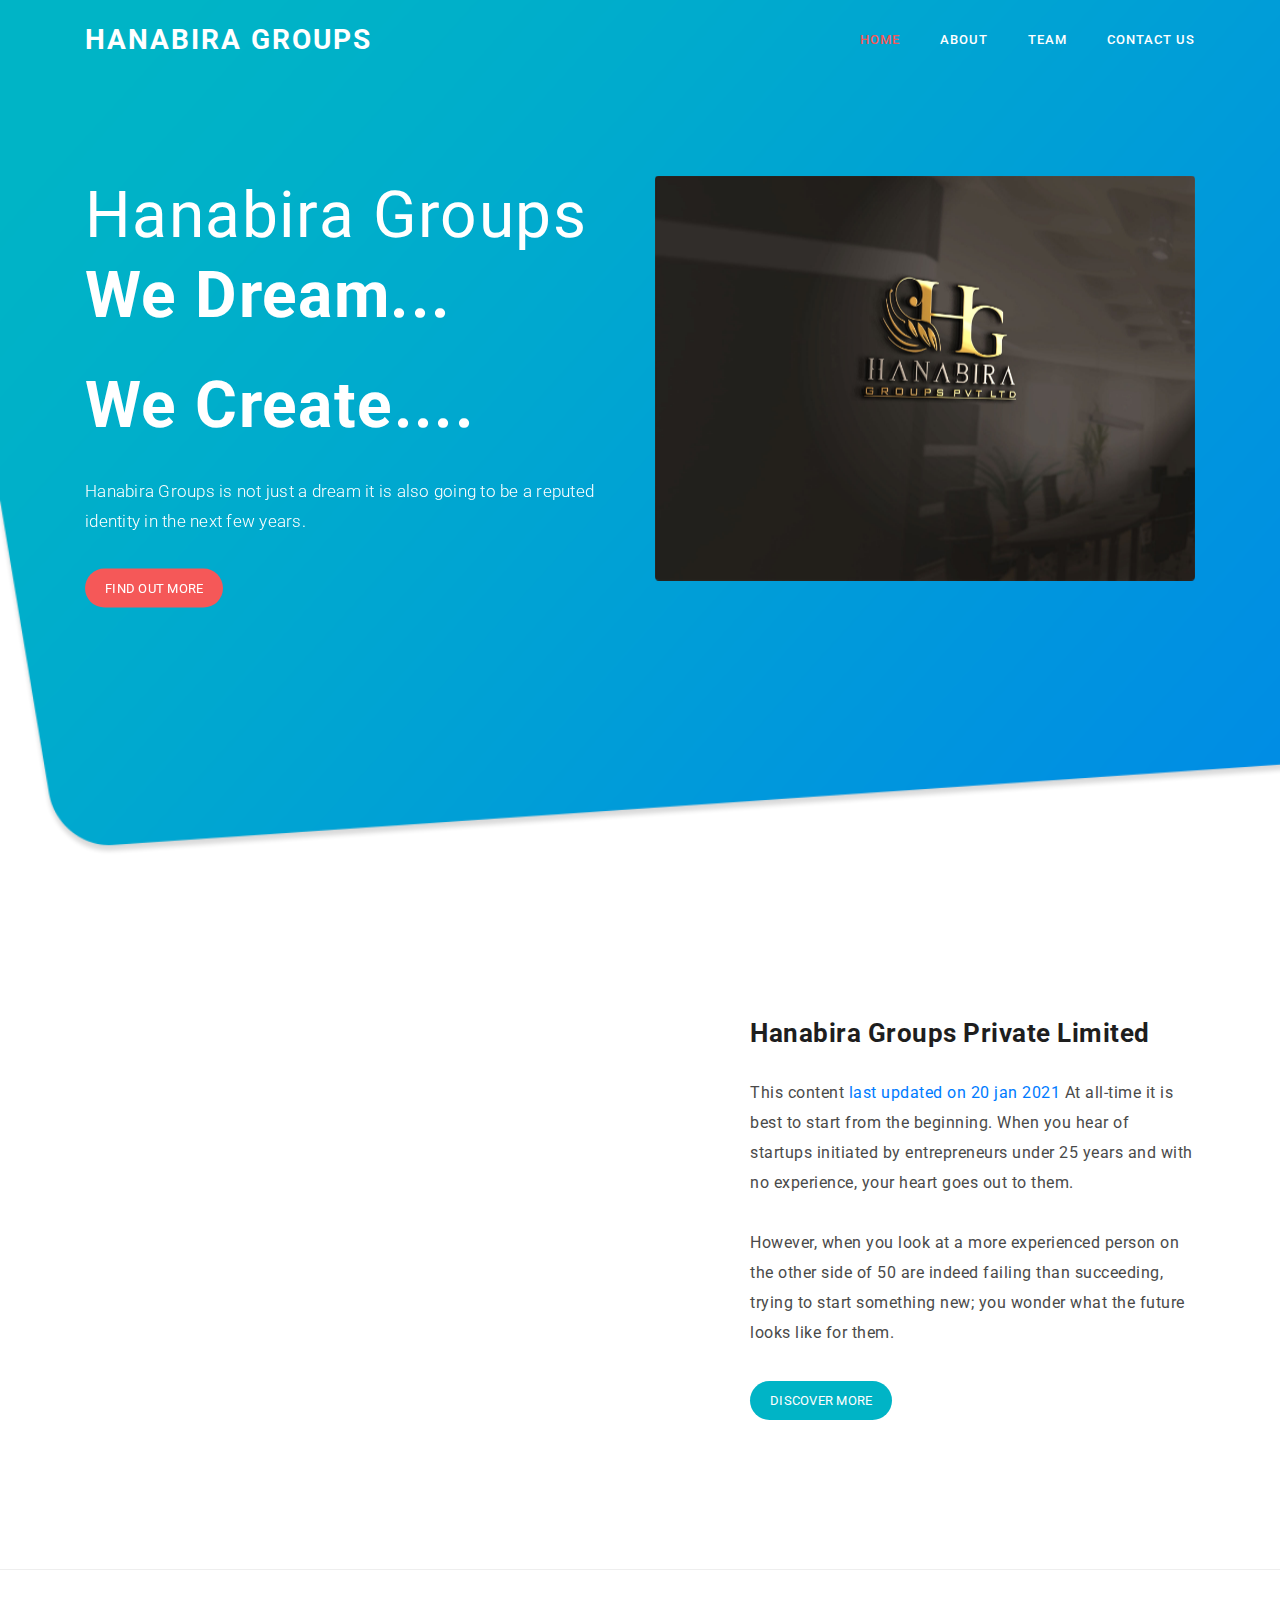
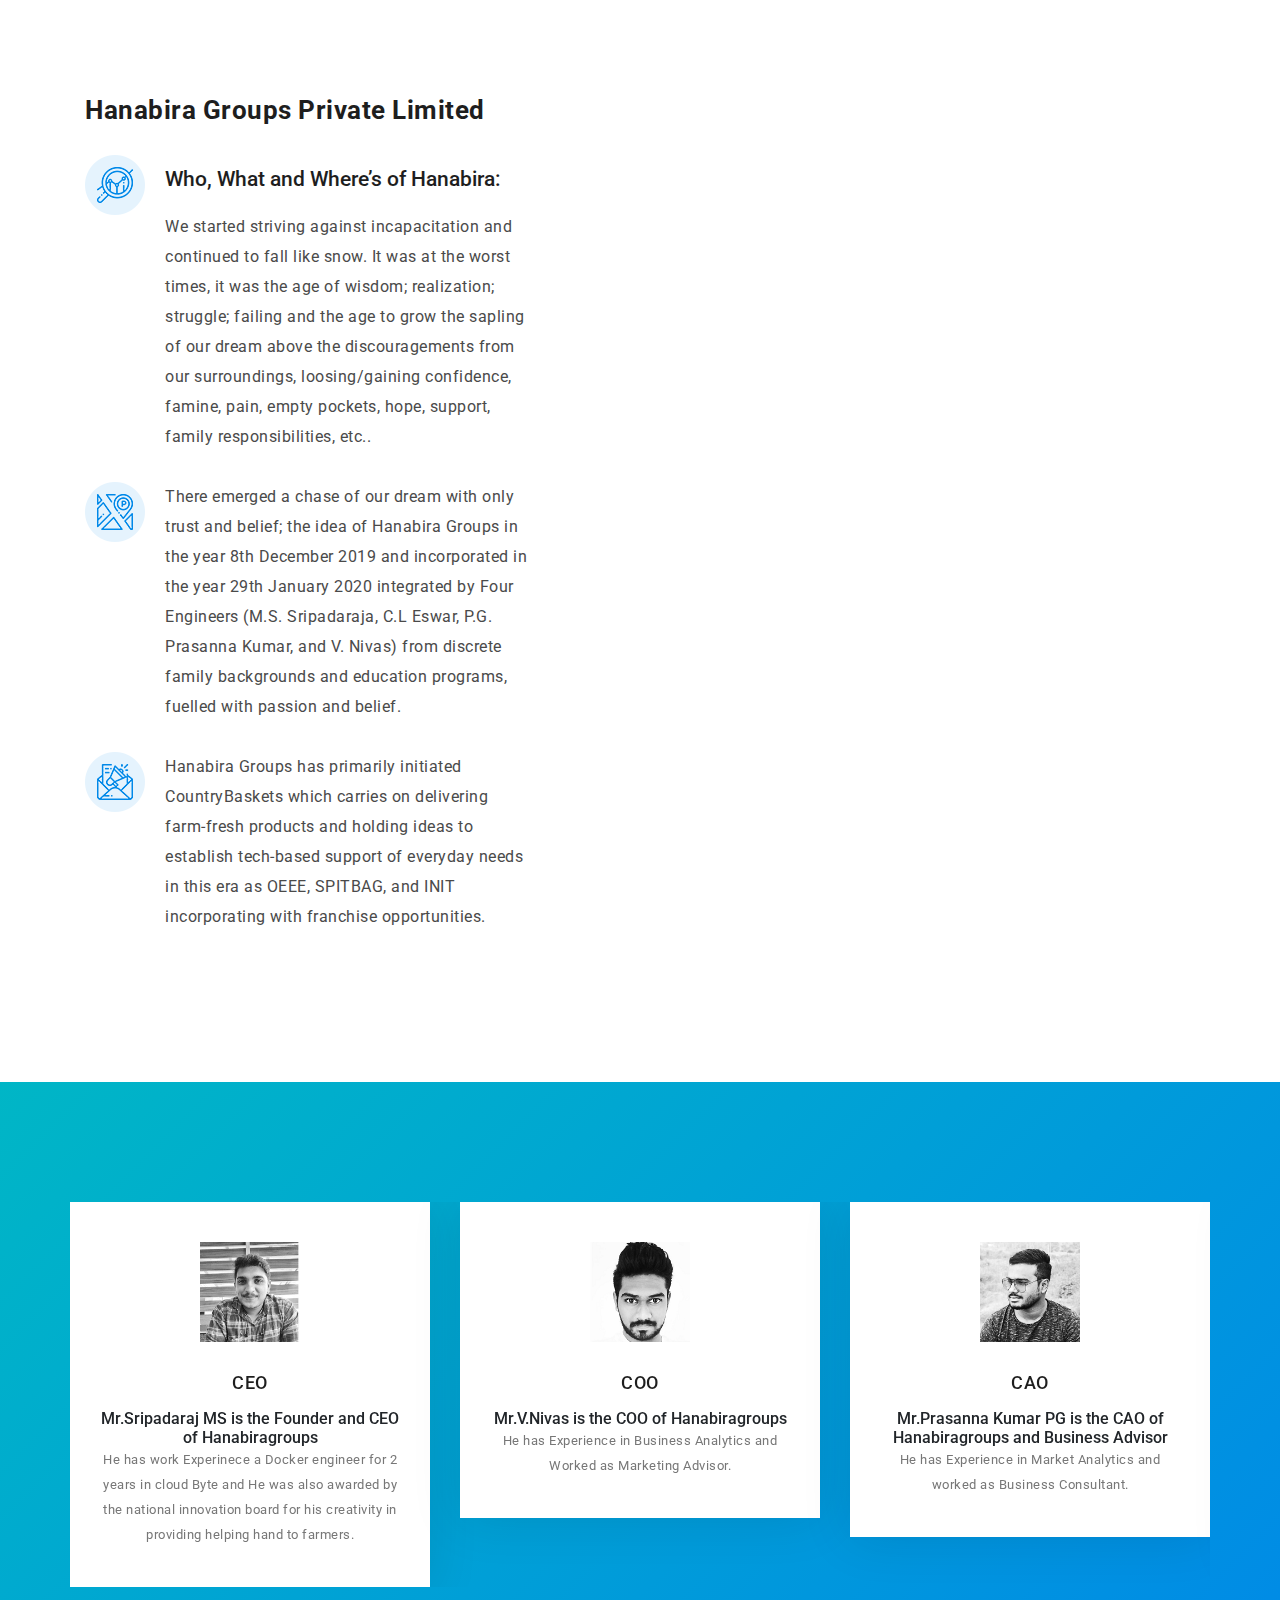
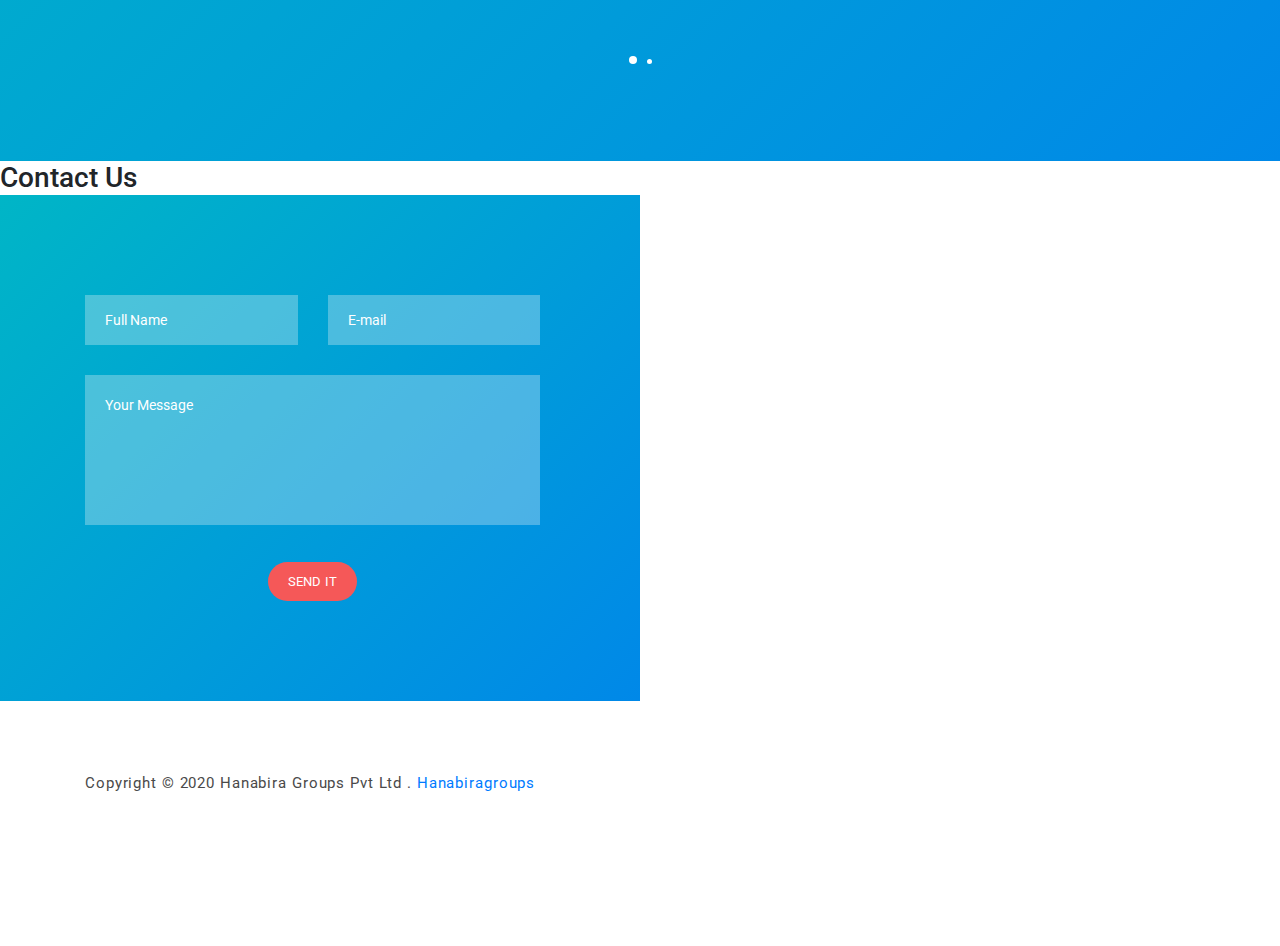
<file: index.html>
<!DOCTYPE html>
<html lang="en">

<head>

    <meta charset="utf-8">
    <meta name="viewport" content="width=device-width, initial-scale=1, shrink-to-fit=no">
    <meta name="description" content="">
    <meta name="author" content="Template Mo">
    <link href="https://fonts.googleapis.com/css?family=Roboto:100,300,400,500,700,900" rel="stylesheet">

    <title>Hanabira Groups</title>
    <!--

ART FACTORY

https://templatemo.com/tm-537-art-factory

-->
    <!-- Additional CSS Files -->
    <link rel="stylesheet" type="text/css" href="assets/css/bootstrap.min.css">
    <link rel="stylesheet" type="text/css" href="assets/css/font-awesome.css">
    <link rel="stylesheet" type="text/css" href="assets/css/templatemo-art-factory.css">
    <link rel="stylesheet" type="text/css" href="assets/css/owl-carousel.css">

</head>

<body>

    <!-- ***** Preloader Start ***** -->
    <div id="preloader">
        <div class="jumper">
            <div></div>
            <div></div>
            <div></div>
        </div>
    </div>
    <!-- ***** Preloader End ***** -->


    <!-- ***** Header Area Start ***** -->
    <header class="header-area header-sticky">
        <div class="container">
            <div class="row">
                <div class="col-12">
                    <nav class="main-nav">
                        <!-- ***** Logo Start ***** -->
                        <a href="#" class="logo">Hanabira Groups</a>
                        <!-- ***** Logo End ***** -->
                        <!-- ***** Menu Start ***** -->
                        <ul class="nav">
                            <li class="scroll-to-section"><a href="#welcome" class="active">Home</a></li>
                            <li class="scroll-to-section"><a href="#about">About</a></li>
                            <li class="scroll-to-section"><a href="#services">Team</a></li>

                            <!-- <li class="submenu">
                                <a href="javascript:;">Drop Down</a>
                                <ul>
                                    <li><a href="">About Us</a></li>
                                    <li><a href="">Features</a></li>
                                    <li><a href="">FAQ's</a></li>
                                    <li><a href="">Blog</a></li>
                                </ul>
                            </li> -->
                            <li class="scroll-to-section"><a href="#contact-us">Contact Us</a></li>
                        </ul>
                        <a class='menu-trigger'>
                            <span>Menu</span>
                        </a>
                        <!-- ***** Menu End ***** -->
                    </nav>
                </div>
            </div>
        </div>
    </header>
    <!-- ***** Header Area End ***** -->


    <!-- ***** Welcome Area Start ***** -->
    <div class="welcome-area" id="welcome">

        <!-- ***** Header Text Start ***** -->
        <div class="header-text">
            <div class="container">
                <div class="row">
                    <div class="left-text col-lg-6 col-md-6 col-sm-12 col-xs-12"
                        data-scroll-reveal="enter left move 30px over 0.6s after 0.4s">
                        <h1>Hanabira Groups <strong>We Dream...</strong></h1>
                        <h1> <strong> We Create....</strong></h1>
                        <p> Hanabira Groups is not just a dream it is also going to be a reputed identity in the next
                            few years.</p>
                        <a href="#about" class="main-button-slider">Find Out More</a>
                    </div>
                    <div class="col-lg-6 col-md-6 col-sm-12 col-xs-12"
                        data-scroll-reveal="enter right move 30px over 0.6s after 0.4s">
                        <img src="assets/images/slider-icon.png" class="rounded img-fluid d-block mx-auto"
                            alt="First Vector Graphic">
                    </div>
                </div>
            </div>
        </div>
        <!-- ***** Header Text End ***** -->
    </div>
    <!-- ***** Welcome Area End ***** -->


    <!-- ***** Features Big Item Start ***** -->
    <section class="section" id="about">
        <div class="container">
            <div class="row">
                <div class="col-lg-7 col-md-12 col-sm-12"
                    data-scroll-reveal="enter left move 30px over 0.6s after 0.4s">
                    <img src="assets/images/left-image.png" class="rounded img-fluid d-block mx-auto" alt="App">
                </div>
                <div class="right-text col-lg-5 col-md-12 col-sm-12 mobile-top-fix">
                    <div class="left-heading">
                        <h5>Hanabira Groups Private Limited</h5>
                    </div>
                    <div class="left-text">
                        <p>This content <a href="#">last updated on 20 jan 2021 </a>At all-time it is best to start
                            from the beginning. When you hear of startups initiated by entrepreneurs under 25 years and
                            with no experience, your heart goes out to them. <br><br>
                            However, when you look at a more experienced person on the other side of 50 are indeed
                            failing than succeeding, trying to start something new; you wonder what the future looks
                            like for them.</p>
                        <a href="#about2" class="main-button">Discover More</a>
                    </div>
                </div>
            </div>
            <div class="row">
                <div class="col-lg-12">
                    <div class="hr"></div>
                </div>
            </div>
        </div>
    </section>
    <!-- ***** Features Big Item End ***** -->


    <!-- ***** Features Big Item Start ***** -->
    <section class="section" id="about2">
        <div class="container">
            <div class="row">
                <div class="left-text col-lg-5 col-md-12 col-sm-12 mobile-bottom-fix">
                    <div class="left-heading">
                        <h5>Hanabira Groups Private Limited</h5>
                    </div>

                    <ul>
                        <li>
                            <img src="assets/images/about-icon-01.png" alt="">
                            <div class="text">
                                <h6>Who, What and Where’s of Hanabira:</h6>
                                <p>We started striving against incapacitation and continued to fall like snow. It was at
                                    the worst times, it was the age of wisdom; realization; struggle; failing and the
                                    age to grow the sapling of our dream above the discouragements from our
                                    surroundings, loosing/gaining confidence, famine, pain, empty pockets, hope,
                                    support, family responsibilities, etc..</p>
                            </div>
                        </li>
                        <li>
                            <img src="assets/images/about-icon-02.png" alt="">
                            <div class="text">

                                <p>There emerged a chase of our dream with only trust and belief; the idea of Hanabira
                                    Groups in the year 8th December 2019 and incorporated in the year 29th January 2020
                                    integrated by Four Engineers (M.S. Sripadaraja, C.L Eswar, P.G. Prasanna Kumar, and
                                    V. Nivas) from discrete family backgrounds and education programs, fuelled with
                                    passion and belief. </p>
                            </div>
                        </li>
                        <li>
                            <img src="assets/images/about-icon-03.png" alt="">
                            <div class="text">

                                <p>Hanabira Groups has primarily initiated CountryBaskets which carries on delivering
                                    farm-fresh products and holding ideas to establish tech-based support of everyday
                                    needs in this era as OEEE, SPITBAG, and INIT incorporating with franchise
                                    opportunities. </p>
                            </div>
                        </li>
                    </ul>
                </div>
                <div class="right-image col-lg-7 col-md-12 col-sm-12 mobile-bottom-fix-big"
                    data-scroll-reveal="enter right move 30px over 0.6s after 0.4s">
                    <img src="assets/images/right-image.png" class="rounded img-fluid d-block mx-auto" alt="App">
                </div>
            </div>
        </div>
    </section>
    <!-- ***** Features Big Item End ***** -->


    <!-- ***** Features Small Start ***** -->
    <section class="section" id="services">
        <div class="container">
            <div class="row">
                <div class="owl-carousel owl-theme">
                    <div class="item service-item">
                        <div class="icon">
                            <i><img src="assets/images/person-1.png" alt=""></i>
                        </div>
                        <h5 class="service-title">CEO</h5>
                        <h6>Mr.Sripadaraj MS is the Founder and CEO of Hanabiragroups </h6>
                        <p> He has work Experinece a Docker engineer for 2 years in cloud Byte and He was also awarded
                            by the national
                            innovation board for his creativity in providing helping hand to farmers.</p>

                    </div>
                    <div class="item service-item">
                        <div class="icon">
                            <i><img src="assets/images/person-2.png" alt=""></i>
                        </div>
                        <h5 class="service-title">COO</h5>
                        <h6> Mr.V.Nivas is the COO of Hanabiragroups</h6>
                        <p> He has Experience in Business Analytics and Worked as Marketing Advisor. </p>

                    </div>
                    <div class="item service-item">
                        <div class="icon">
                            <i><img src="assets/images/person-3.png" alt=""></i>
                        </div>
                        <h5 class="service-title">CAO</h5>
                        <h6> Mr.Prasanna Kumar PG is the CAO of Hanabiragroups and Business Advisor</h6>
                        <p> He has Experience in Market Analytics and worked as Business Consultant.</p>

                    </div>
                    <div class="item service-item">
                        <div class="icon">
                            <i><img src="assets/images/person-4.png" alt=""></i>
                        </div>
                        <h5 class="service-title">CTO</h5>
                        <h6>Mr. CL Eswar is the CTO of Hanabiragroups</h6>
                        <p>He has Experience in Full Stack MObile and Web Developmant
                            and hands on experience with Project Management.</p>

                    </div>
                    <div class="item service-item">
                        <div class="icon">
                            <i><img src="assets/images/person-5.png" alt=""></i>
                        </div>
                        <h5 class="service-title">Ms.Poornima Harshavardhan is the CFO of Hanabira Groups</h5>
                        <p>Ms.Poornima Harshavardhan is the 5th director of the company ,Associated with hapy techno
                            engineering and maintenance Pvt Ltd.</p>

                    </div>
                </div>
            </div>
        </div>
    </section>
    <!-- ***** Features Small End ***** -->





    <!-- ***** Contact Us Start ***** -->
    <section class="section" id="contact-us">
        <div class="container-fluid">
            <h3>Contact Us</h3>
            <div class="row">



                <!-- ***** Contact Form Start ***** -->
                <div class="col-lg-6 col-md-6 col-sm-12">
                    <div class="contact-form">
                        <form id="contact" action="mailto:contact@hanabiragroups.com" method="post">
                            <div class="row">
                                <div class="col-md-6 col-sm-12">
                                    <fieldset>
                                        <input name="name" type="text" id="name" placeholder="Full Name" required=""
                                            class="contact-field">
                                    </fieldset>
                                </div>
                                <div class="col-md-6 col-sm-12">
                                    <fieldset>
                                        <input name="email" type="text" id="email" placeholder="E-mail" required=""
                                            class="contact-field">
                                    </fieldset>
                                </div>
                                <div class="col-lg-12">
                                    <fieldset>
                                        <textarea name="message" rows="6" id="message" placeholder="Your Message"
                                            required="" class="contact-field"></textarea>
                                    </fieldset>
                                </div>
                                <div class="col-lg-12">
                                    <fieldset>
                                        <button type="submit" id="form-submit" class="main-button">Send It</button>
                                    </fieldset>
                                </div>
                            </div>
                        </form>
                    </div>
                </div>
                <!-- ***** Contact Form End ***** -->
            </div>
        </div>
    </section>
    <!-- ***** Contact Us End ***** -->


    <!-- ***** Footer Start ***** -->
    <footer>
        <div class="container">
            <div class="row">
                <div class="col-lg-7 col-md-12 col-sm-12">
                    <p class="copyright">Copyright &copy; 2020 Hanabira Groups Pvt Ltd

                        . <a rel="nofollow" href="https://Hanabiragroups.com">Hanabiragroups</a></p>
                </div>
                <!-- <div class="col-lg-5 col-md-12 col-sm-12">
                    <ul class="social">
                        <li><a href="#"><i class="fa fa-facebook"></i></a></li>
                        <li><a href="#"><i class="fa fa-twitter"></i></a></li>
                        <li><a href="#"><i class="fa fa-linkedin"></i></a></li>
                        <li><a href="#"><i class="fa fa-rss"></i></a></li>
                        <li><a href="#"><i class="fa fa-dribbble"></i></a></li>
                    </ul>
                </div> -->
            </div>
        </div>
    </footer>

    <!-- jQuery -->
    <script src="assets/js/jquery-2.1.0.min.js"></script>

    <!-- Bootstrap -->
    <script src="assets/js/popper.js"></script>
    <script src="assets/js/bootstrap.min.js"></script>

    <!-- Plugins -->
    <script src="assets/js/owl-carousel.js"></script>
    <script src="assets/js/scrollreveal.min.js"></script>
    <script src="assets/js/waypoints.min.js"></script>
    <script src="assets/js/jquery.counterup.min.js"></script>
    <script src="assets/js/imgfix.min.js"></script>

    <!-- Global Init -->
    <script src="assets/js/custom.js"></script>

</body>

</html>
</file>
<file: assets/css/templatemo-art-factory.css>
/*

ART FACTORY

https://templatemo.com/tm-537-art-factory

*/

/* 
---------------------------------------------
Table of contents
---------------------------------------------
01. font & reset css
02. reset
03. global styles
04. header
05. welcome
06. features
07. team
08. pricing
09. blog
10. contact
11. footer
12. preloader

--------------------------------------------- 
*/

/* 
---------------------------------------------
font & reset css
--------------------------------------------- 
*/
@import url("https://fonts.googleapis.com/css?family=Roboto:100,300,400,500,700,900");
/* 
---------------------------------------------
reset
--------------------------------------------- 
*/
html,
body,
div,
span,
applet,
object,
iframe,
h1,
h2,
h3,
h4,
h5,
h6,
p,
blockquote,
div pre,
a,
abbr,
acronym,
address,
big,
cite,
code,
del,
dfn,
em,
font,
img,
ins,
kbd,
q,
s,
samp,
small,
strike,
strong,
sub,
sup,
tt,
var,
b,
u,
i,
center,
dl,
dt,
dd,
ol,
ul,
li,
figure,
header,
nav,
section,
article,
aside,
footer,
figcaption {
  margin: 0;
  padding: 0;
  border: 0;
  outline: 0;
}

.clearfix:after {
  content: ".";
  display: block;
  clear: both;
  visibility: hidden;
  line-height: 0;
  height: 0;
}

.clearfix {
  display: inline-block;
}

html[xmlns] .clearfix {
  display: block;
}

* html .clearfix {
  height: 1%;
}

ul,
li {
  padding: 0;
  margin: 0;
  list-style: none;
}

header,
nav,
section,
article,
aside,
footer,
hgroup {
  display: block;
}

* {
  box-sizing: border-box;
}

html,
body {
  font-family: "Roboto", sans-serif;
  font-weight: 400;
  background-color: #fff;
  font-size: 16px;
  -ms-text-size-adjust: 100%;
  -webkit-font-smoothing: antialiased;
  -moz-osx-font-smoothing: grayscale;
}

a {
  text-decoration: none !important;
}

h1,
h2,
h3,
h4,
h5,
h6 {
  margin-top: 0px;
  margin-bottom: 0px;
}

ul {
  margin-bottom: 0px;
}

p {
  font-size: 15px;
  line-height: 25px;
  color: #4a4a4a;
}

/* 
---------------------------------------------
global styles
--------------------------------------------- 
*/
html,
body {
  background: #fff;
  font-family: "Roboto", sans-serif;
}

::selection {
  background: #ff589e;
  color: #fff;
}

::-moz-selection {
  background: #ff589e;
  color: #fff;
}

@media (max-width: 991px) {
  html,
  body {
    overflow-x: hidden;
  }
  .mobile-top-fix {
    margin-top: 30px;
    margin-bottom: 0px;
  }
  .mobile-bottom-fix {
    margin-bottom: 30px;
  }
  .mobile-bottom-fix-big {
    margin-bottom: 60px;
  }
}

a.main-button-slider {
  font-size: 13px;
  border-radius: 20px;
  padding: 12px 20px;
  background-color: #f55858;
  text-transform: uppercase;
  color: #fff;
  letter-spacing: 0.25px;
  -webkit-transition: all 0.3s ease 0s;
  -moz-transition: all 0.3s ease 0s;
  -o-transition: all 0.3s ease 0s;
  transition: all 0.3s ease 0s;
}

a.main-button-slider:hover {
  background-color: #0088e8;
}

a.main-button {
  font-size: 13px;
  border-radius: 20px;
  padding: 12px 20px;
  background-color: #00b4c6;
  text-transform: uppercase;
  color: #fff;
  letter-spacing: 0.25px;
  -webkit-transition: all 0.3s ease 0s;
  -moz-transition: all 0.3s ease 0s;
  -o-transition: all 0.3s ease 0s;
  transition: all 0.3s ease 0s;
}

a.main-button:hover {
  background-color: #0088e8;
}

button.main-button {
  outline: none;
  border: none;
  cursor: pointer;
  font-size: 13px;
  border-radius: 20px;
  padding: 10px 20px;
  background-color: #f55858;
  text-transform: uppercase;
  color: #fff;
  letter-spacing: 0.25px;
  -webkit-transition: all 0.3s ease 0s;
  -moz-transition: all 0.3s ease 0s;
  -o-transition: all 0.3s ease 0s;
  transition: all 0.3s ease 0s;
}

button.main-button:hover {
  background-color: #0088e8;
}

.section-heading h2 {
  text-align: center;
  font-size: 48px;
  font-weight: 300;
  color: #232323;
  margin-bottom: 20px;
}

.section-heading p {
  font-size: 17px;
  color: #777;
  text-align: center;
}

/* 
---------------------------------------------
header
--------------------------------------------- 
*/

.background-header {
  background-color: #fff;
  height: 80px !important;
  position: fixed !important;
  top: 0px;
  left: 0px;
  right: 0px;
  box-shadow: 0px 0px 10px rgba(0, 0, 0, 0.15) !important;
}

.background-header .logo,
.background-header .main-nav .nav li a {
  color: #1e1e1e !important;
}

.background-header .main-nav .nav > li:hover > a {
  color: #f55858 !important;
}

.background-header .main-nav .nav > li > ul > li:hover > a {
  color: #f55858 !important;
}

.background-header .nav li a.active {
  color: #f55858 !important;
}

.header-area {
  position: absolute;
  top: 0px;
  left: 0px;
  right: 0px;
  z-index: 100;
  height: 100px;
  -webkit-transition: all 0.5s ease 0s;
  -moz-transition: all 0.5s ease 0s;
  -o-transition: all 0.5s ease 0s;
  transition: all 0.5s ease 0s;
}

.header-area .main-nav {
  min-height: 80px;
  background: transparent;
}

.header-area .main-nav .logo {
  line-height: 80px;
  color: #fff;
  font-size: 28px;
  font-weight: 700;
  text-transform: uppercase;
  letter-spacing: 2px;
  float: left;
  -webkit-transition: all 0.3s ease 0s;
  -moz-transition: all 0.3s ease 0s;
  -o-transition: all 0.3s ease 0s;
  transition: all 0.3s ease 0s;
}

.header-area .main-nav .nav {
  float: right;
  margin-top: 27px;
  margin-left: 20px;
  margin-right: 0px;
  -webkit-transition: all 0.3s ease 0s;
  -moz-transition: all 0.3s ease 0s;
  -o-transition: all 0.3s ease 0s;
  transition: all 0.3s ease 0s;
  position: relative;
  z-index: 999;
}

.header-area .main-nav .nav li {
  padding-left: 20px;
  padding-right: 20px;
}

.header-area .main-nav .nav li:last-child {
  padding-right: 0px;
}

.header-area .main-nav .nav li a {
  display: block;
  font-weight: 500;
  font-size: 13px;
  color: #fff;
  text-transform: uppercase;
  -webkit-transition: all 0.3s ease 0s;
  -moz-transition: all 0.3s ease 0s;
  -o-transition: all 0.3s ease 0s;
  transition: all 0.3s ease 0s;
  height: 40px;
  line-height: 40px;
  border: transparent;
  letter-spacing: 1px;
}

.header-area .main-nav .nav li:hover a {
  color: #f55858;
}

.header-area .main-nav .nav li.submenu {
  position: relative;
  padding-right: 35px;
}

.header-area .main-nav .nav li.submenu:after {
  font-family: FontAwesome;
  content: "\f107";
  font-size: 12px;
  color: #fff;
  position: absolute;
  right: 18px;
  top: 12px;
}

.header-area.background-header .main-nav .nav li.submenu:after {
  color: #000;
}

.header-area .main-nav .nav li.submenu ul {
  position: absolute;
  width: 200px;
  box-shadow: 0 2px 28px 0 rgba(0, 0, 0, 0.06);
  overflow: hidden;
  top: 40px;
  opacity: 0;
  transform: translateY(-2em);
  visibility: hidden;
  z-index: -1;
  transition: all 0.3s ease-in-out 0s, visibility 0s linear 0.3s,
    z-index 0s linear 0.01s;
}

.header-area .main-nav .nav li.submenu ul li {
  margin-left: 0px;
  padding-left: 0px;
  padding-right: 0px;
}

.header-area .main-nav .nav li.submenu ul li a {
  display: block;
  background: #fff;
  color: #3b566e;
  padding-left: 20px;
  height: 40px;
  line-height: 40px;
  -webkit-transition: all 0.3s ease 0s;
  -moz-transition: all 0.3s ease 0s;
  -o-transition: all 0.3s ease 0s;
  transition: all 0.3s ease 0s;
  position: relative;
  font-size: 13px;
  border-bottom: 1px solid #f5f5f5;
}

.header-area .main-nav .nav li.submenu ul li a:before {
  content: "";
  position: absolute;
  width: 0px;
  height: 40px;
  left: 0px;
  top: 0px;
  bottom: 0px;
  -webkit-transition: all 0.3s ease 0s;
  -moz-transition: all 0.3s ease 0s;
  -o-transition: all 0.3s ease 0s;
  transition: all 0.3s ease 0s;
  background: #f55858;
}

.header-area .main-nav .nav li.submenu ul li a:hover {
  background: #fff;
  color: #f55858;
  padding-left: 25px;
}

.header-area .main-nav .nav li.submenu ul li a:hover:before {
  width: 3px;
}

.header-area .main-nav .nav li.submenu:hover ul {
  visibility: visible;
  opacity: 1;
  z-index: 1;
  transform: translateY(0%);
  transition-delay: 0s, 0s, 0.3s;
}

.header-area .main-nav .menu-trigger {
  cursor: pointer;
  display: block;
  position: absolute;
  top: 23px;
  width: 32px;
  height: 40px;
  text-indent: -9999em;
  z-index: 99;
  right: 40px;
  display: none;
}

.header-area .main-nav .menu-trigger span,
.header-area .main-nav .menu-trigger span:before,
.header-area .main-nav .menu-trigger span:after {
  -moz-transition: all 0.4s;
  -o-transition: all 0.4s;
  -webkit-transition: all 0.4s;
  transition: all 0.4s;
  background-color: #fff;
  display: block;
  position: absolute;
  width: 30px;
  height: 2px;
  left: 0;
}

.background-header .main-nav .menu-trigger span,
.background-header .main-nav .menu-trigger span:before,
.background-header .main-nav .menu-trigger span:after {
  background-color: #1e1e1e;
}

.header-area .main-nav .menu-trigger span:before,
.header-area .main-nav .menu-trigger span:after {
  -moz-transition: all 0.4s;
  -o-transition: all 0.4s;
  -webkit-transition: all 0.4s;
  transition: all 0.4s;
  background-color: #fff;
  display: block;
  position: absolute;
  width: 30px;
  height: 2px;
  left: 0;
  width: 75%;
}

.background-header .main-nav .menu-trigger span:before,
.background-header .main-nav .menu-trigger span:after {
  background-color: #1e1e1e;
}

.header-area .main-nav .menu-trigger span:before,
.header-area .main-nav .menu-trigger span:after {
  content: "";
}

.header-area .main-nav .menu-trigger span {
  top: 16px;
}

.header-area .main-nav .menu-trigger span:before {
  -moz-transform-origin: 33% 100%;
  -ms-transform-origin: 33% 100%;
  -webkit-transform-origin: 33% 100%;
  transform-origin: 33% 100%;
  top: -10px;
  z-index: 10;
}

.header-area .main-nav .menu-trigger span:after {
  -moz-transform-origin: 33% 0;
  -ms-transform-origin: 33% 0;
  -webkit-transform-origin: 33% 0;
  transform-origin: 33% 0;
  top: 10px;
}

.header-area .main-nav .menu-trigger.active span,
.header-area .main-nav .menu-trigger.active span:before,
.header-area .main-nav .menu-trigger.active span:after {
  background-color: transparent;
  width: 100%;
}

.header-area .main-nav .menu-trigger.active span:before {
  -moz-transform: translateY(6px) translateX(1px) rotate(45deg);
  -ms-transform: translateY(6px) translateX(1px) rotate(45deg);
  -webkit-transform: translateY(6px) translateX(1px) rotate(45deg);
  transform: translateY(6px) translateX(1px) rotate(45deg);
  background-color: #fff;
}

.background-header .main-nav .menu-trigger.active span:before {
  background-color: #1e1e1e;
}

.header-area .main-nav .menu-trigger.active span:after {
  -moz-transform: translateY(-6px) translateX(1px) rotate(-45deg);
  -ms-transform: translateY(-6px) translateX(1px) rotate(-45deg);
  -webkit-transform: translateY(-6px) translateX(1px) rotate(-45deg);
  transform: translateY(-6px) translateX(1px) rotate(-45deg);
  background-color: #fff;
}

.background-header .main-nav .menu-trigger.active span:after {
  background-color: #1e1e1e;
}

.header-area.header-sticky {
  min-height: 80px;
}

.header-area.header-sticky .nav {
  margin-top: 20px !important;
}

.header-area.header-sticky .nav li a.active {
  color: #f55858;
}

@media (max-width: 1200px) {
  .header-area .main-nav .nav li {
    padding-left: 12px;
    padding-right: 12px;
  }
  .header-area .main-nav:before {
    display: none;
  }
}

@media (max-width: 991px) {
  .header-area {
    padding: 0px 15px;
    height: 80px;
    box-shadow: none;
    text-align: center;
  }
  .header-area .container {
    padding: 0px;
  }
  .header-area .logo {
    margin-left: 30px;
  }
  .header-area .menu-trigger {
    display: block !important;
  }
  .header-area .main-nav {
    overflow: hidden;
  }
  .header-area .main-nav .nav {
    float: none;
    width: 100%;
    margin-top: 80px !important;
    display: none;
    -webkit-transition: all 0s ease 0s;
    -moz-transition: all 0s ease 0s;
    -o-transition: all 0s ease 0s;
    transition: all 0s ease 0s;
    margin-left: 0px;
  }
  .header-area .main-nav .nav li:first-child {
    border-top: 1px solid #eee;
  }
  .header-area .main-nav .nav li {
    width: 100%;
    background: #fff;
    border-bottom: 1px solid #eee;
    padding-left: 0px !important;
    padding-right: 0px !important;
  }
  .header-area .main-nav .nav li a {
    height: 50px !important;
    line-height: 50px !important;
    padding: 0px !important;
    border: none !important;
    background: #fff !important;
    color: #3b566e !important;
  }
  .header-area .main-nav .nav li a:hover {
    background: #eee !important;
  }
  .header-area .main-nav .nav > li > a:hover,
  .header-area .main-nav .nav .submenu > ul > li > a:hover {
    color: #f55858;
  }
  .header-area .main-nav .nav li.submenu ul {
    position: relative;
    visibility: inherit;
    opacity: 1;
    z-index: 1;
    transform: translateY(0%);
    transition-delay: 0s, 0s, 0.3s;
    top: 0px;
    width: 100%;
    box-shadow: none;
    height: 0px;
  }
  .header-area .main-nav .nav li.submenu ul li a {
    font-size: 12px;
    font-weight: 400;
  }
  .header-area .main-nav .nav li.submenu ul li a:hover:before {
    width: 0px;
  }
  .header-area .main-nav .nav li.submenu ul.active {
    height: auto !important;
  }
  .header-area .main-nav .nav li.submenu:after {
    color: #3b566e;
    right: 25px;
    font-size: 14px;
    top: 15px;
  }
  .header-area .main-nav .nav li.submenu:hover ul,
  .header-area .main-nav .nav li.submenu:focus ul {
    height: 0px;
  }
}

@media (min-width: 992px) {
  .header-area .main-nav .nav {
    display: flex !important;
  }
}

/* 
---------------------------------------------
welcome
--------------------------------------------- 
*/
#welcome {
  overflow: hidden;
  position: relative;
  display: flex;
  align-items: center;
  justify-content: center;
  background-image: url(../images/banner-bg.png);
  background-repeat: no-repeat;
/*
TRY IT ... with or without CENTER CENTER
  background-position: center center; 
*/
  background-size: cover;
  width: 100%;
  height: 105vh;
  margin-top: -10vh;
}

.welcome-area .header-text {
  position: absolute;
  top: 55%;
  transform: translateY(-60%);
  text-align: left;
  width: 100%;
}

.welcome-area .header-text .left-text {
  align-self: center;
}

.welcome-area .header-text h1 {
  font-weight: 400;
  font-size: 64px;
  line-height: 80px;
  letter-spacing: 1.4px;
  margin-bottom: 30px;
  color: #fff;
}

.welcome-area .header-text p {
  font-weight: 300;
  font-size: 17px;
  color: #fff;
  line-height: 30px;
  letter-spacing: 0.25px;
  margin-bottom: 40px;
  position: relative;
}

@media (max-width: 991px) {
  .welcome-area .header-text {
    top: 55% !important;
    transform: perspective(1px) translateY(-60%) !important;
  }
  .welcome-area .header-text h1 {
    font-size: 36px;
    line-height: 50px;
    color: #fff;
    margin-bottom: 15px;
  }
  .welcome-area .header-text h1 span {
    color: #fff;
  }
  .welcome-area .header-text p {
    color: #fff;
    margin-bottom: 30px;
  }
}

@media (max-width: 820px) {
  .welcome-area .header-text {
    top: 55% !important;
    transform: perspective(1px) translateY(-60%) !important;
  }
  .welcome-area .header-text h1 {
    font-size: 36px;
    line-height: 50px;
    margin-bottom: 15px;
  }
  .welcome-area .header-text p {
    margin-bottom: 30px;
  }
}

@media (max-width: 765px) {
  .welcome-area {
    margin-bottom: 100px;
  }
  .welcome-area .header-text {
    top: 55% !important;
    transform: perspective(1px) translateY(-50%) !important;
    text-align: center;
  }
  .welcome-area .header-text .buttons {
    display: none;
  }
  .welcome-area .header-text h1 {
    font-weight: 600;
    font-size: 24px !important;
    line-height: 30px !important;
    margin-bottom: 20px !important;
  }
  .welcome-area .header-text h1 span {
    color: #fff;
  }
  .welcome-area .header-text p {
    text-align: center;
    color: #fff;
    font-size: 14px;
    line-height: 22px;
    margin-bottom: 40px;
  }
  .welcome-area .header-text img {
    width: 80%;
    margin-top: 20px;
  }
}

/*
---------------------------------------------
about
---------------------------------------------
*/

#about {
  padding: 120px 0px;
  border-bottom: 1px solid #eee;
}

@media (max-width: 765px) {
  #about {
    padding: 20px 0px 120px 0px;
  }
}

#about .right-text {
  align-self: center;
}

#about .right-text p {
  margin-bottom: 40px;
}

#about2 {
  padding: 120px 0px;
}

#about2 .right-image {
  align-self: center;
}

#about h5,
#about2 h5 {
  font-size: 26px;
  font-weight: 700;
  color: #1e1e1e;
  line-height: 40px;
  margin-bottom: 25px;
  letter-spacing: 0.5px;
}

#about p,
#about2 p {
  margin-bottom: 30px;
  font-size: 16px;
  line-height: 30px;
  letter-spacing: 0.5px;
}

#about2 ul li img {
  display: inline;
  float: left;
}

#about2 ul li .text {
  margin-left: 80px;
}

#about2 ul li .text h6 {
  padding-top: 12px;
  font-size: 21px;
  font-weight: 500;
  color: #1e1e1e;
  margin-bottom: 20px;
}

/* 
---------------------------------------------
services
--------------------------------------------- 
*/
#services {
  position: relative;
  padding: 120px 0px 90px 0px;
  background: rgba(0, 136, 232, 1);
  background: -moz-linear-gradient(
    -45deg,
    rgba(0, 136, 232, 1) 0%,
    rgba(0, 182, 198, 1) 0%,
    rgba(0, 136, 232, 1) 100%
  );
  background: -webkit-gradient(
    left top,
    right bottom,
    color-stop(0%, rgba(0, 136, 232, 1)),
    color-stop(0%, rgba(0, 182, 198, 1)),
    color-stop(100%, rgba(0, 136, 232, 1))
  );
  background: -webkit-linear-gradient(
    -45deg,
    rgba(0, 136, 232, 1) 0%,
    rgba(0, 182, 198, 1) 0%,
    rgba(0, 136, 232, 1) 100%
  );
  background: -o-linear-gradient(
    -45deg,
    rgba(0, 136, 232, 1) 0%,
    rgba(0, 182, 198, 1) 0%,
    rgba(0, 136, 232, 1) 100%
  );
  background: -ms-linear-gradient(
    -45deg,
    rgba(0, 136, 232, 1) 0%,
    rgba(0, 182, 198, 1) 0%,
    rgba(0, 136, 232, 1) 100%
  );
  background: linear-gradient(
    135deg,
    rgba(0, 136, 232, 1) 0%,
    rgba(0, 182, 198, 1) 0%,
    rgba(0, 136, 232, 1) 100%
  );
  filter: progid:DXImageTransform.Microsoft.gradient( startColorstr='#0088e8', endColorstr='#0088e8', GradientType=1 );
}

.service-item {
  cursor: pointer;
  display: block;
  background: #ffffff;
  box-shadow: 0 2px 48px 0 rgba(0, 0, 0, 0.1);
  padding: 40px 30px;
  text-align: center;
  -webkit-transition: all 0.3s ease 0s;
  -moz-transition: all 0.3s ease 0s;
  -o-transition: all 0.3s ease 0s;
  transition: all 0.3s ease 0s;
  position: relative;
}

@media screen and (max-width: 920px) {
  .service-item {
    margin: 0px 30px !important;
  }
}

.service-item:hover .icon,
.service-item:hover a.main-button {
  background-color: #0088e8;
}

.service-item .icon {
  text-align: center;
  -webkit-transition: all 0.3s ease 0s;
  -moz-transition: all 0.3s ease 0s;
  -o-transition: all 0.3s ease 0s;
  transition: all 0.3s ease 0s;
  width: 100px;
  height: 100px;
  line-height: 100px;
  margin: auto;
  position: relative;
  margin-bottom: 30px;
  background: #00b4c6;
  -webkit-border-radius: 50%;
  -moz-border-radius: 50%;
  border-radius: 50%;
  position: relative;
}

.service-item .icon img {
  max-width: auto;
  position: relative;
  top: 50%;
  left: 50%;
  margin: auto;
  transform: translate(-50%, -50%);
}

.service-item .service-title {
  font-weight: 500;
  font-size: 18px;
  color: #1e1e1e;
  letter-spacing: 0.7px;
  margin-bottom: 15px;
  position: relative;
  z-index: 2;
}

.service-item p {
  font-weight: 400;
  font-size: 13px;
  color: #777;
  letter-spacing: 0.5px;
  line-height: 25px;
  position: relative;
  z-index: 2;
}

.service-item a.main-button {
  margin-top: 30px;
  display: inline-block;
}

.owl-carousel .owl-dots {
  margin-top: 60px;
  text-align: center;
  align-self: center;
}

.owl-carousel button.owl-dot span {
  border-radius: 50%;
  background-color: #fff;
  width: 5px;
  height: 5px;
  display: inline-block;
  margin: 0px 5px;
}

.owl-carousel button.active span {
  width: 8px;
  height: 8px;
  padding-top: 1.5px;
}

.owl-carousel {
  position: relative;
}

.owl-carousel .owl-nav button.owl-next span {
  top: 32%;
  border-radius: 50%;
  font-size: 36px;
  color: #fff;
  right: -80px;
  width: 60px;
  height: 60px;
  line-height: 60px;
  text-align: center;
  display: inline-block;
  background-color: rgba(250, 250, 250, 0.15);
  position: absolute;
}

.owl-carousel .owl-nav button.owl-prev span {
  top: 32%;
  border-radius: 50%;
  font-size: 36px;
  color: #fff;
  left: -80px;
  width: 60px;
  height: 60px;
  line-height: 60px;
  text-align: center;
  display: inline-block;
  background-color: rgba(250, 250, 250, 0.15);
  position: absolute;
}

@media screen and (max-width: 1320px) {
  .owl-carousel .owl-nav {
    display: none !important;
  }
}

/*
---------------------------------------------
accordions
---------------------------------------------
*/

#frequently-question {
  padding: 120px 0px;
}

#frequently-question .section-heading p {
  margin-bottom: 80px;
}

#frequently-question .left-text {
  align-self: center !important;
}

#frequently-question .left-text h5 {
  font-size: 26px;
  font-weight: 700;
  color: #1e1e1e;
  line-height: 40px;
  margin-bottom: 25px;
  letter-spacing: 0.5px;
}

#frequently-question .left-text p {
  margin-bottom: 30px;
  font-size: 16px;
  line-height: 30px;
  letter-spacing: 0.5px;
}

#frequently-question .left-text span {
  font-size: 16px;
  color: #4a4a4a;
  margin-bottom: 50px;
  display: block;
}

#frequently-question .left-text span a {
  font-weight: 500;
}

@media (max-width: 765px) {
  #frequently-question .left-text {
    margin-bottom: 60px;
  }
}

.accordions {
  background-color: #f7f7f7;
}
.accordion-head {
  padding: 20px;
  font-size: 20px;
  cursor: pointer;
  transition: color 200ms ease-in-out;
  border-bottom: 1px solid #fff;
}
@media screen and (min-width: 768px) {
  .accordion-head {
    padding: 1rem;
    font-size: 1.2rem;
  }
}
.accordion-head .icon {
  float: right;
  transition: transform 200ms ease-in-out;
}
.accordion-head.is-open {
  color: #0088e8;
  border-bottom: none;
}
.accordion-head.is-open .icon {
  transform: rotate(45deg);
}
.accordion-body {
  overflow: hidden;
  height: 0;
  transition: height 300ms ease-in-out;
  border-bottom: 1px solid #fff;
}
.accordion-body > .content {
  padding: 20px;
  padding-top: 0;
}

/* 
---------------------------------------------
contact
--------------------------------------------- 
*/

#contact-us .container-fluid {
  padding-right: 0px;
  padding-left: 0px;
  overflow-x: hidden;
}

#contact-us .col-lg-6 {
  padding-left: 0px;
  padding-right: 0px;
}

#contact-us h5 {
  font-weight: 500;
  font-size: 18px;
  color: #1e1e1e;
  letter-spacing: 0.25px;
  line-height: 26px;
}

.contact-text {
  font-weight: 400;
  font-size: 14px;
  color: #6f8ba4;
  letter-spacing: 0.6px;
  line-height: 26px;
}

.contact-text p {
  margin-bottom: 28px;
}

.contact-field {
  background-color: rgba(250, 250, 250, 0.3);
}

.contact-form {
  padding: 100px;
  background: rgba(0, 136, 232, 1);
  background: -moz-linear-gradient(
    -45deg,
    rgba(0, 136, 232, 1) 0%,
    rgba(0, 182, 198, 1) 0%,
    rgba(0, 136, 232, 1) 100%
  );
  background: -webkit-gradient(
    left top,
    right bottom,
    color-stop(0%, rgba(0, 136, 232, 1)),
    color-stop(0%, rgba(0, 182, 198, 1)),
    color-stop(100%, rgba(0, 136, 232, 1))
  );
  background: -webkit-linear-gradient(
    -45deg,
    rgba(0, 136, 232, 1) 0%,
    rgba(0, 182, 198, 1) 0%,
    rgba(0, 136, 232, 1) 100%
  );
  background: -o-linear-gradient(
    -45deg,
    rgba(0, 136, 232, 1) 0%,
    rgba(0, 182, 198, 1) 0%,
    rgba(0, 136, 232, 1) 100%
  );
  background: -ms-linear-gradient(
    -45deg,
    rgba(0, 136, 232, 1) 0%,
    rgba(0, 182, 198, 1) 0%,
    rgba(0, 136, 232, 1) 100%
  );
  background: linear-gradient(
    135deg,
    rgba(0, 136, 232, 1) 0%,
    rgba(0, 182, 198, 1) 0%,
    rgba(0, 136, 232, 1) 100%
  );
  filter: progid:DXImageTransform.Microsoft.gradient( startColorstr='#0088e8', endColorstr='#0088e8', GradientType=1 );
}

@media (max-width: 765px) {
  .contact-form {
    padding: 60px;
    margin-top: -7px;
  }
}

.contact-form input,
.contact-form textarea {
  color: #777;
  font-size: 14px;
  border: none;
  width: 100%;
  height: 50px;
  outline: none;
  padding-left: 20px;
  padding-right: 20px;
  border-radius: 0px;
  -webkit-appearance: none;
  -moz-appearance: none;
  appearance: none;
  margin-bottom: 30px;
}

.contact-form textarea {
  height: 150px;
  resize: none;
  padding: 20px;
}

.contact-form {
  text-align: center;
}

.contact-form ::-webkit-input-placeholder {
  /* Edge */
  color: #fff;
}

.contact-form :-ms-input-placeholder {
  /* Internet Explorer 10-11 */
  color: #fff;
}

.contact-form ::placeholder {
  color: #fff;
}

/* 
---------------------------------------------
footer
--------------------------------------------- 
*/
footer {
  background-color: #fff;
  padding: 60px 0px;
}

footer .social {
  overflow: hidden;
  text-align: right;
}

footer .social li {
  margin: 0px 5px;
  display: inline-block;
}

footer .social li a {
  color: #fff;
  text-align: center;
  background-color: #00b4c6;
  width: 40px;
  height: 40px;
  line-height: 40px;
  border-radius: 5px;
  display: inline-block;
  font-size: 16px;
  -webkit-transition: all 0.3s ease 0s;
  -moz-transition: all 0.3s ease 0s;
  -o-transition: all 0.3s ease 0s;
  transition: all 0.3s ease 0s;
}

footer .social li a:hover {
  background-color: #0088e8;
  color: #fff;
}

footer .copyright {
  margin-top: 10px;
  font-weight: 400;
  font-size: 15px;
  color: #4a4a4a;
  letter-spacing: 0.88px;
  text-transform: capitalize;
}

@media (max-width: 991px) {
  footer .copyright {
    text-align: center;
  }
  footer .social {
    text-align: center;
    margin-top: 15px;
  }
}

/* 
---------------------------------------------
preloader
--------------------------------------------- 
*/
#preloader {
  overflow: hidden;
  background-image: linear-gradient(145deg, #00b4c6 0%, #0088e8 100%);
  left: 0;
  right: 0;
  top: 0;
  bottom: 0;
  position: fixed;
  z-index: 9999;
  color: #fff;
}

#preloader .jumper {
  left: 0;
  top: 0;
  right: 0;
  bottom: 0;
  display: block;
  position: absolute;
  margin: auto;
  width: 50px;
  height: 50px;
}

#preloader .jumper > div {
  background-color: #fff;
  width: 10px;
  height: 10px;
  border-radius: 100%;
  -webkit-animation-fill-mode: both;
  animation-fill-mode: both;
  position: absolute;
  opacity: 0;
  width: 50px;
  height: 50px;
  -webkit-animation: jumper 1s 0s linear infinite;
  animation: jumper 1s 0s linear infinite;
}

#preloader .jumper > div:nth-child(2) {
  -webkit-animation-delay: 0.33333s;
  animation-delay: 0.33333s;
}

#preloader .jumper > div:nth-child(3) {
  -webkit-animation-delay: 0.66666s;
  animation-delay: 0.66666s;
}

@-webkit-keyframes jumper {
  0% {
    opacity: 0;
    -webkit-transform: scale(0);
    transform: scale(0);
  }
  5% {
    opacity: 1;
  }
  100% {
    -webkit-transform: scale(1);
    transform: scale(1);
    opacity: 0;
  }
}

@keyframes jumper {
  0% {
    opacity: 0;
    -webkit-transform: scale(0);
    transform: scale(0);
  }
  5% {
    opacity: 1;
  }
  100% {
    opacity: 0;
  }
}
</file>
<file: assets/css/owl-carousel.css>
/**
 * Owl Carousel v2.3.4
 * Copyright 2013-2018 David Deutsch
 * Licensed under: SEE LICENSE IN https://github.com/OwlCarousel2/OwlCarousel2/blob/master/LICENSE
 */
/*
 *  Owl Carousel - Core
 */
.owl-carousel {
  display: none;
  width: 100%;
  -webkit-tap-highlight-color: transparent;
  /* position relative and z-index fix webkit rendering fonts issue */
  position: relative;
  z-index: 1; }
  .owl-carousel .owl-stage {
    position: relative;
    -ms-touch-action: pan-Y;
    touch-action: manipulation;
    -moz-backface-visibility: hidden;
    /* fix firefox animation glitch */ }
  .owl-carousel .owl-stage:after {
    content: ".";
    display: block;
    clear: both;
    visibility: hidden;
    line-height: 0;
    height: 0; }
  .owl-carousel .owl-stage-outer {
    position: relative;
    overflow: hidden;
    /* fix for flashing background */
    -webkit-transform: translate3d(0px, 0px, 0px); }
  .owl-carousel .owl-wrapper,
  .owl-carousel .owl-item {
    -webkit-backface-visibility: hidden;
    -moz-backface-visibility: hidden;
    -ms-backface-visibility: hidden;
    -webkit-transform: translate3d(0, 0, 0);
    -moz-transform: translate3d(0, 0, 0);
    -ms-transform: translate3d(0, 0, 0); }
  .owl-carousel .owl-item {
    position: relative;
    min-height: 1px;
    float: left;
    -webkit-backface-visibility: hidden;
    -webkit-tap-highlight-color: transparent;
    -webkit-touch-callout: none; }
  .owl-carousel .owl-item img {
    display: block;
    width: 100%; }
  .owl-carousel .owl-nav.disabled,
  .owl-carousel .owl-dots.disabled {
    display: none; }
  .owl-carousel .owl-nav .owl-prev,
  .owl-carousel .owl-nav .owl-next,
  .owl-carousel .owl-dot {
    cursor: pointer;
    -webkit-user-select: none;
    -khtml-user-select: none;
    -moz-user-select: none;
    -ms-user-select: none;
    user-select: none; }
  .owl-carousel .owl-nav button.owl-prev,
  .owl-carousel .owl-nav button.owl-next,
  .owl-carousel button.owl-dot {
    background: none;
    color: inherit;
    border: none;
    padding: 0 !important;
    font: inherit; }
  .owl-carousel.owl-loaded {
    display: block; }
  .owl-carousel.owl-loading {
    opacity: 0;
    display: block; }
  .owl-carousel.owl-hidden {
    opacity: 0; }
  .owl-carousel.owl-refresh .owl-item {
    visibility: hidden; }
  .owl-carousel.owl-drag .owl-item {
    -ms-touch-action: pan-y;
        touch-action: pan-y;
    -webkit-user-select: none;
    -moz-user-select: none;
    -ms-user-select: none;
    user-select: none; }
  .owl-carousel.owl-grab {
    cursor: move;
    cursor: grab; }
  .owl-carousel.owl-rtl {
    direction: rtl; }
  .owl-carousel.owl-rtl .owl-item {
    float: right; }

/* No Js */
.no-js .owl-carousel {
  display: block; }

/*
 *  Owl Carousel - Animate Plugin
 */
.owl-carousel .animated {
  animation-duration: 1000ms;
  animation-fill-mode: both; }

.owl-carousel .owl-animated-in {
  z-index: 0; }

.owl-carousel .owl-animated-out {
  z-index: 1; }

.owl-carousel .fadeOut {
  animation-name: fadeOut; }

@keyframes fadeOut {
  0% {
    opacity: 1; }
  100% {
    opacity: 0; } }

/*
 * 	Owl Carousel - Auto Height Plugin
 */
.owl-height {
  transition: height 500ms ease-in-out; }

/*
 * 	Owl Carousel - Lazy Load Plugin
 */
.owl-carousel .owl-item {
  /**
			This is introduced due to a bug in IE11 where lazy loading combined with autoheight plugin causes a wrong
			calculation of the height of the owl-item that breaks page layouts
		 */ }
  .owl-carousel .owl-item .owl-lazy {
    opacity: 0;
    transition: opacity 400ms ease; }
  .owl-carousel .owl-item .owl-lazy[src^=""], .owl-carousel .owl-item .owl-lazy:not([src]) {
    max-height: 0; }
  .owl-carousel .owl-item img.owl-lazy {
    transform-style: preserve-3d; }

/*
 * 	Owl Carousel - Video Plugin
 */
.owl-carousel .owl-video-wrapper {
  position: relative;
  height: 100%;
  background: #000; }

.owl-carousel .owl-video-play-icon {
  position: absolute;
  height: 80px;
  width: 80px;
  left: 50%;
  top: 50%;
  margin-left: -40px;
  margin-top: -40px;
  background: url("owl.video.play.png") no-repeat;
  cursor: pointer;
  z-index: 1;
  -webkit-backface-visibility: hidden;
  transition: transform 100ms ease; }

.owl-carousel .owl-video-play-icon:hover {
  -ms-transform: scale(1.3, 1.3);
      transform: scale(1.3, 1.3); }

.owl-carousel .owl-video-playing .owl-video-tn,
.owl-carousel .owl-video-playing .owl-video-play-icon {
  display: none; }

.owl-carousel .owl-video-tn {
  opacity: 0;
  height: 100%;
  background-position: center center;
  background-repeat: no-repeat;
  background-size: contain;
  transition: opacity 400ms ease; }

.owl-carousel .owl-video-frame {
  position: relative;
  z-index: 1;
  height: 100%;
  width: 100%; }
</file>
